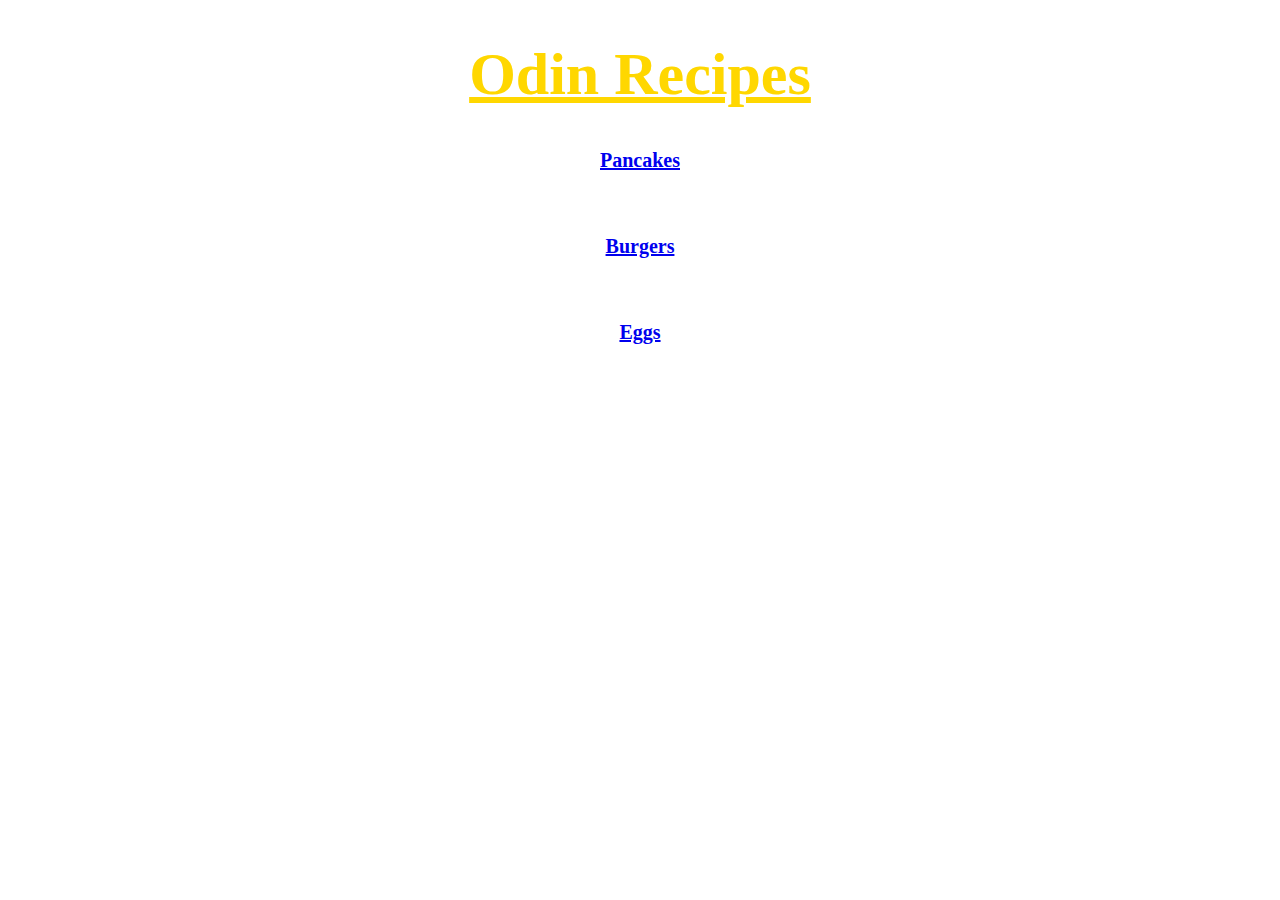
<file: index.html>
<!DOCTYPE html>
<html>
    <head>
        <title>Recipes</title>
        <meta charset="utf-8">
        <link rel="stylesheet" href="style.css">
    </head>

    <body>
        <h1 class="title">Odin Recipes</h1>
      <div>  
            <p><a href="recipes/pancakes.html">Pancakes</a></p>
            <br>
            <p><a href="recipes/burger.html">Burgers</a></p>
            <br>
            <p><a href="recipes/eggs.html">Eggs</a></p>
     </div>
    </body>
</html>
</file>
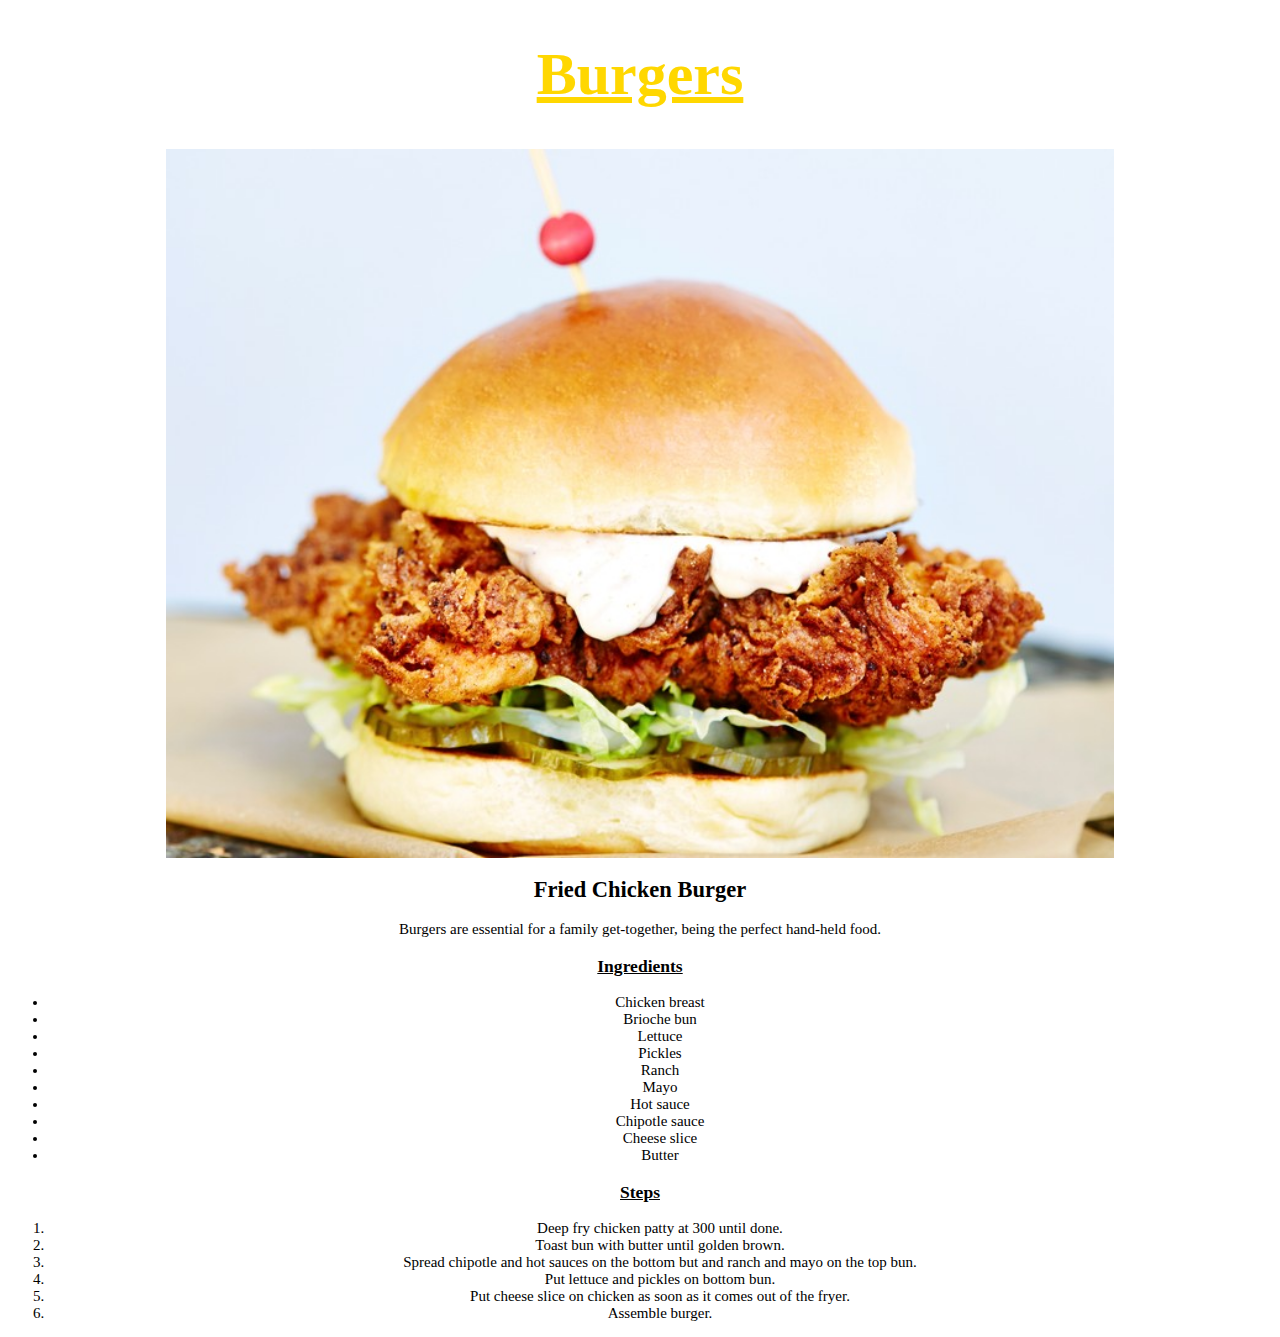
<file: recipes/burger.html>
<!DOCTYPE html>
<html lang="en">
<head>
    <meta charset="UTF-8">
    <title>Burgers</title>
    <link rel="stylesheet" href="../style.css">
</head>
<body>
<div class="body">
    <h1 class="title">Burgers</h1>
    <img src="../images/burger.jpg" alt="Burger" width 800>
    <h2>Fried Chicken Burger</h2>
    <p>Burgers are essential for a family get-together, being the perfect hand-held food.</p>
    <h3><u>Ingredients</u></h3>
    <ul>
        <li>Chicken breast</li>
        <li>Brioche bun</li>
        <li>Lettuce</li>
        <li>Pickles</li>
        <li>Ranch</li>
        <li>Mayo</li>
        <li>Hot sauce</li>
        <li>Chipotle sauce</li>
        <li>Cheese slice</li>
        <li>Butter</li>
    </ul>
    <h3><u>Steps</u></h3>
    <ol>
        <li>Deep fry chicken patty at 300 until done.</li>
        <li>Toast bun with butter until golden brown.</li>
        <li>Spread chipotle and hot sauces on the bottom but and ranch and mayo on the top bun.</li>
        <li>Put lettuce and pickles on bottom bun.</li>
        <li>Put cheese slice on chicken as soon as it comes out of the fryer.</li>
        <li>Assemble burger.</li>
    </ol>
</div>
</body>
</html>
</file>
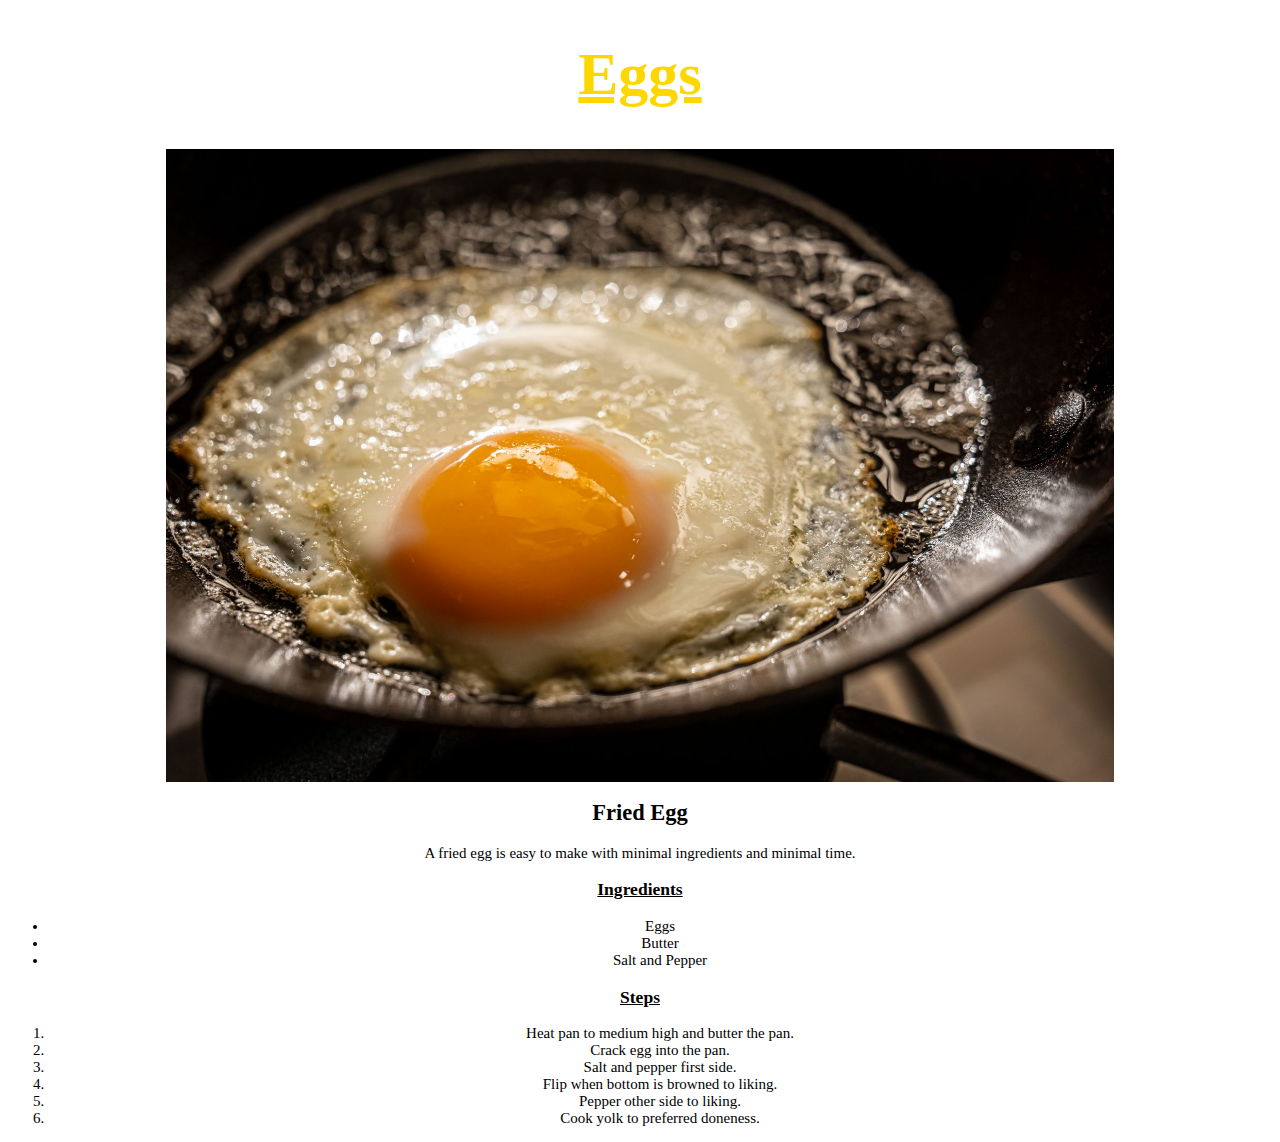
<file: recipes/eggs.html>
<!DOCTYPE html>
<html lang="en">
<head>
    <meta charset="UTF-8">
    <title>Eggs</title>
    <link rel="stylesheet" href="../style.css">
</head>
<body>
<div class="body">
    <h1 class="title">Eggs</h2>
    <img src="../images/egg.jpg" alt="Fried Egg" width=800>
    <h2>Fried Egg</h2>
    <p>A fried egg is easy to make with minimal ingredients and minimal time.</p>
    <h3><u>Ingredients</u></h3>
    <ul>
        <li>Eggs</li>
        <li>Butter</li>
        <li>Salt and Pepper</li>
    </ul>
    
    <h3><u>Steps</u></h3>
    <ol>
        <li>Heat pan to medium high and butter the pan.</li>
        <li>Crack egg into the pan.</li>
        <li>Salt and pepper first side.</li>
        <li>Flip when bottom is browned to liking.</li>
        <li>Pepper other side to liking.</li>
        <li>Cook yolk to preferred doneness.</li>
    </ol>
</div>
</body>
</html>
</file>
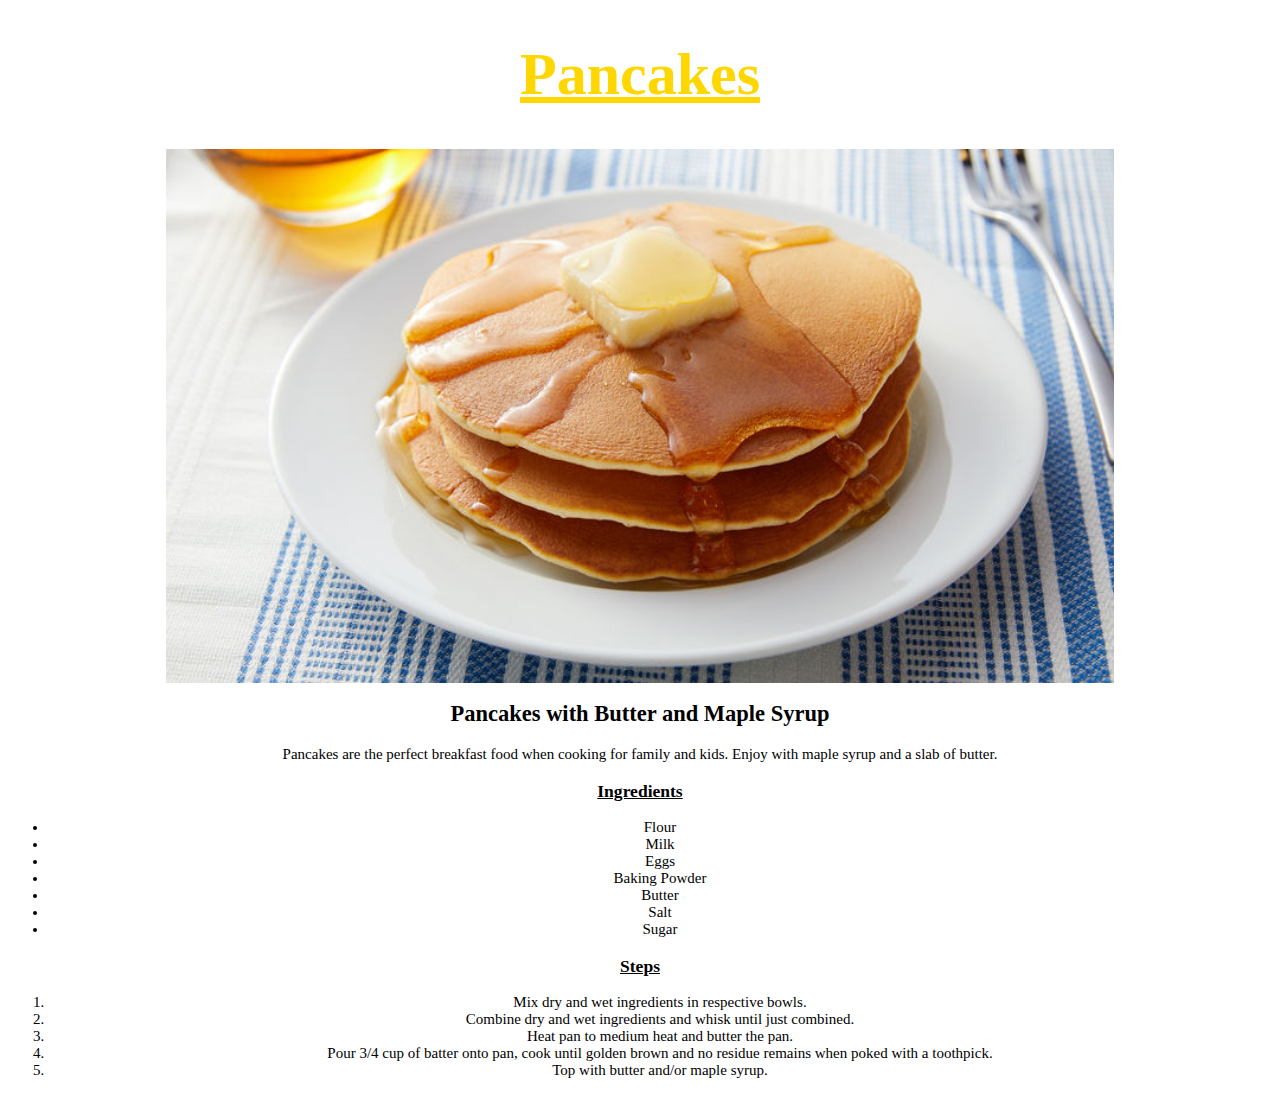
<file: recipes/pancakes.html>
<!DOCTYPE html>
<html lang="en">
<head>
    <meta charset="UTF-8">
    <title>Pancakes</title>
    <link rel="stylesheet" href="../style.css">
</head>
<body>
<div class="body">
    <h1 class="title">Pancakes</h1>
    <img src="../images/pancakes.jpg" alt="Pancakes">
    <h2>Pancakes with Butter and Maple Syrup</h2>
    <p>Pancakes are the perfect breakfast food when cooking for family and kids. Enjoy with maple syrup and a slab of butter.</p>
    <h3><u>Ingredients</u></h3>
    <ul>
        <li>Flour</li>
        <li>Milk</li>
        <li>Eggs</li>
        <li>Baking Powder</li>
        <li>Butter</li>
        <li>Salt</li>
        <li>Sugar</li>
    </ul>
    <h3><u>Steps</u></h3>
    <ol>
        <li>Mix dry and wet ingredients in respective bowls.</li>
        <li>Combine dry and wet ingredients and whisk until just combined.</li>
        <li>Heat pan to medium heat and butter the pan.</li>
        <li>Pour 3/4 cup of batter onto pan, cook until golden brown and no residue remains when poked with a toothpick.</li>
        <li>Top with butter and/or maple syrup.</li>
    </ol> 
</div>
</body>
</html>
</file>
<file: style.css>
.title {
    font-family: Copperplate, "Times New Roman", serif;
    color: gold;
    text-align: center;
    text-decoration: underline;
    font-size: 60px;
}

img {
    display: block;
    margin-left: auto;
    margin-right: auto;
    width: 75%;
}

div {
    font-size: 20px;
    text-align: center;
    font-weight: bold;
}

.body {
    color: black;
    font-size: 15px;
    font-weight: 400;

}
</file>
